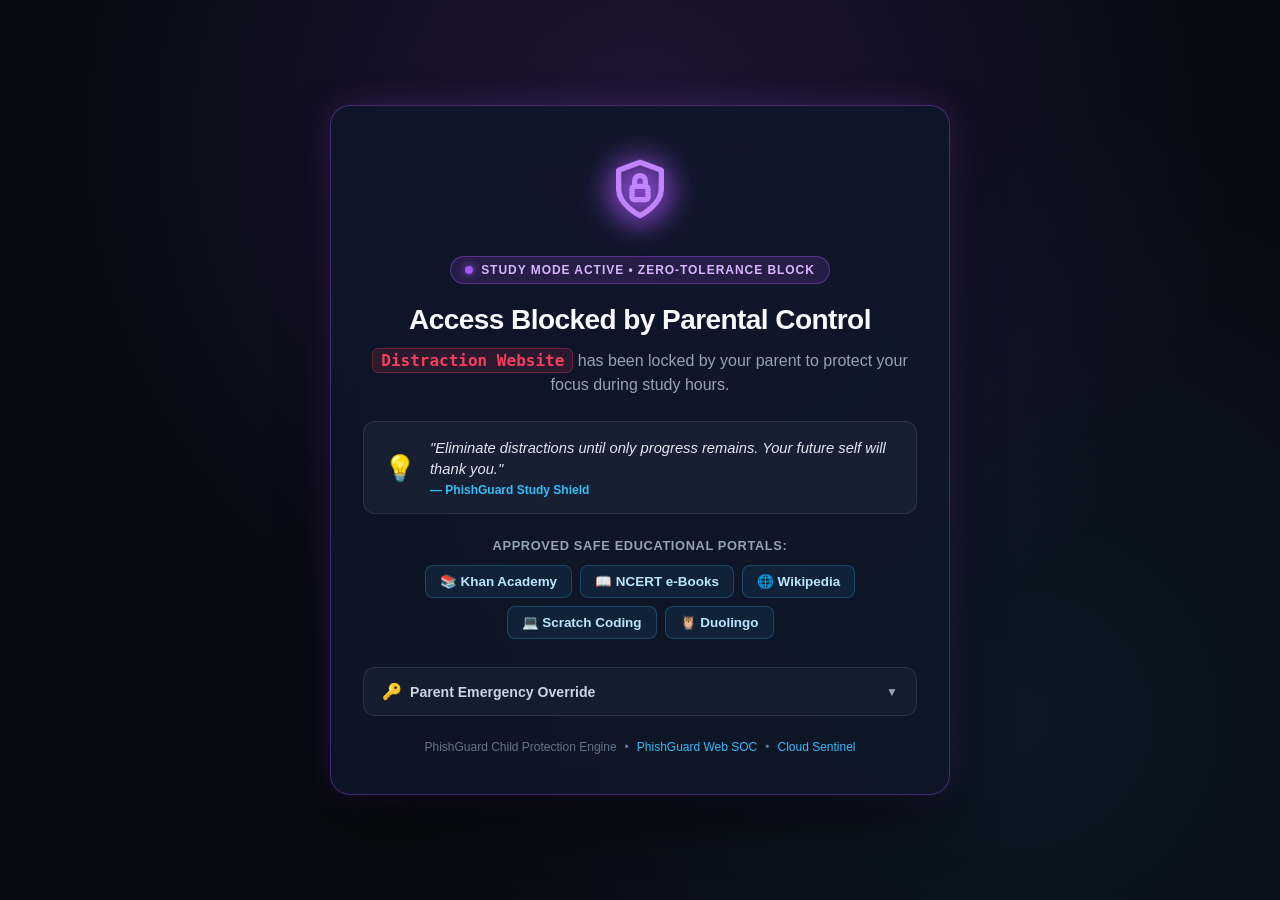
<file: extension/blocked.html>
<!DOCTYPE html>
<html lang="en">
<head>
  <meta charset="UTF-8">
  <meta name="viewport" content="width=device-width, initial-scale=1.0">
  <title>Study Lock Enforced — PhishGuard Parental Control</title>
  <link rel="stylesheet" href="blocked.css">
</head>
<body>
  <div class="block-container">
    <!-- Glowing Shield Icon -->
    <div class="shield-container">
      <div class="shield-glow"></div>
      <div class="shield-icon">
        <svg viewBox="0 0 24 24" width="64" height="64" fill="none" stroke="currentColor" stroke-width="2" stroke-linecap="round" stroke-linejoin="round">
          <path d="M12 22s8-4 8-10V5l-8-3-8 3v7c0 6 8 10 8 10z"/>
          <rect x="9" y="11" width="6" height="5" rx="1"/>
          <path d="M10 11V9a2 2 0 1 1 4 0v2"/>
        </svg>
      </div>
    </div>

    <!-- Alert Badge -->
    <div class="badge-lock">
      <span class="pulse-dot"></span>
      <span>STUDY MODE ACTIVE &bull; ZERO-TOLERANCE BLOCK</span>
    </div>

    <!-- Main Title -->
    <h1 class="title">Access Blocked by Parental Control</h1>
    <p class="subtitle">
      <span class="domain-tag" id="blocked-domain">Distraction Website</span> has been locked by your parent to protect your focus during study hours.
    </p>

    <!-- Motivation Card -->
    <div class="motivation-card">
      <div class="card-icon">💡</div>
      <div class="card-content">
        <div class="quote-text" id="quote-text">
          "Focus on your goals. Every distraction avoided today is an achievement tomorrow."
        </div>
        <div class="quote-author">— PhishGuard Study Shield</div>
      </div>
    </div>

    <!-- Educational Portal Recommendations -->
    <div class="edu-section">
      <div class="edu-title">Approved Safe Educational Portals:</div>
      <div class="edu-links">
        <a href="https://www.khanacademy.org" class="edu-pill" target="_blank">📚 Khan Academy</a>
        <a href="https://ncert.nic.in" class="edu-pill" target="_blank">📖 NCERT e-Books</a>
        <a href="https://www.wikipedia.org" class="edu-pill" target="_blank">🌐 Wikipedia</a>
        <a href="https://scratch.mit.edu" class="edu-pill" target="_blank">💻 Scratch Coding</a>
        <a href="https://www.duolingo.com" class="edu-pill" target="_blank">🦉 Duolingo</a>
      </div>
    </div>

    <!-- Parent Override Accordion -->
    <div class="override-card">
      <div class="override-header" id="override-toggle">
        <div class="override-title-group">
          <span class="key-icon">🔑</span>
          <span class="override-title">Parent Emergency Override</span>
        </div>
        <span class="toggle-arrow" id="toggle-arrow">▼</span>
      </div>

      <div class="override-body" id="override-body" style="display: none;">
        <p class="override-desc">
          Are you the parent? Enter your secret 4-digit PIN to temporarily grant a 15-minute study break or manage rules.
        </p>
        <div class="pin-group">
          <input type="password" id="override-pin" maxlength="4" placeholder="••••" class="pin-input" autocomplete="off" pattern="[0-9]*" inputmode="numeric">
          <button id="btn-submit-override" class="btn-override">Unlock</button>
        </div>
        <div id="pin-feedback" class="pin-feedback"></div>
      </div>
    </div>

    <!-- Footer / SOC Link -->
    <div class="footer">
      <span>PhishGuard Child Protection Engine</span>
      <span>&bull;</span>
      <a href="http://localhost:8501" target="_blank" class="footer-link">PhishGuard Web SOC</a>
      <span>&bull;</span>
      <a href="https://phishguard-soc.streamlit.app" target="_blank" class="footer-link">Cloud Sentinel</a>
    </div>
  </div>

  <script src="blocked.js"></script>
</body>
</html>
</file>
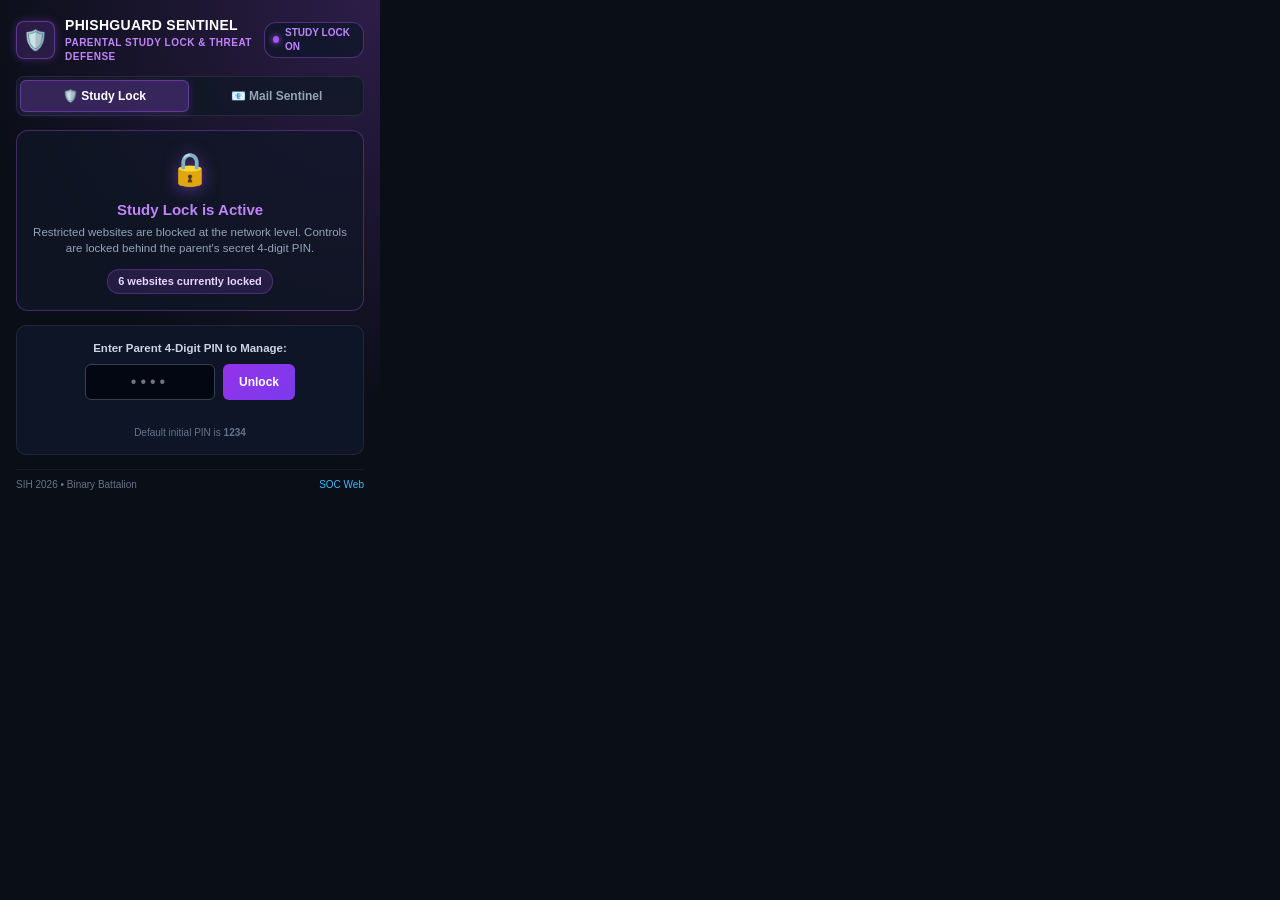
<file: extension/popup/popup.html>
<!DOCTYPE html>
<html lang="en">
<head>
  <meta charset="UTF-8">
  <meta name="viewport" content="width=device-width, initial-scale=1.0">
  <title>PhishGuard Sentinel & Study Lock</title>
  <link rel="stylesheet" href="popup.css">
</head>
<body>
  <div class="popup-container">
    <!-- Main Header -->
    <header class="header">
      <div class="brand">
        <div class="shield-badge">🛡️</div>
        <div>
          <div class="title">PhishGuard Sentinel</div>
          <div class="subtitle">Parental Study Lock & Threat Defense</div>
        </div>
      </div>
      <div id="status-pill" class="status-pill active">
        <span class="pulse-dot"></span>
        <span id="status-pill-text">LOCKED</span>
      </div>
    </header>

    <!-- Mode Navigation Tabs -->
    <nav class="nav-tabs">
      <button class="nav-tab active" id="tab-btn-study">
        <span>🛡️ Study Lock</span>
      </button>
      <button class="nav-tab" id="tab-btn-mail">
        <span>📧 Mail Sentinel</span>
      </button>
    </nav>

    <!-- ==================== TAB 1: STUDY LOCK ==================== -->
    <section id="tab-content-study" class="tab-pane active">
      <!-- 1. LOCKED VIEW (Child Screen / Default) -->
      <div id="study-locked-view" class="view-panel">
        <div class="lock-hero-card">
          <div class="lock-icon-wrapper">
            <span class="big-lock">🔒</span>
          </div>
          <div class="lock-title">Study Lock is Active</div>
          <div class="lock-desc">
            Restricted websites are blocked at the network level. Controls are locked behind the parent's secret 4-digit PIN.
          </div>
          <div class="blocked-count-badge">
            <span id="active-sites-count">6</span> websites currently locked
          </div>
        </div>

        <div class="pin-unlock-box">
          <label class="pin-label" for="parent-pin-input">Enter Parent 4-Digit PIN to Manage:</label>
          <div class="pin-row">
            <input type="password" id="parent-pin-input" maxlength="4" placeholder="••••" class="pin-field" autocomplete="off" pattern="[0-9]*" inputmode="numeric">
            <button id="btn-unlock-controls" class="btn-unlock">Unlock</button>
          </div>
          <div id="popup-pin-error" class="pin-error-msg"></div>
          <div class="default-pin-hint">Default initial PIN is <b>1234</b></div>
        </div>
      </div>

      <!-- 2. UNLOCKED VIEW (Parent Administration) -->
      <div id="study-unlocked-view" class="view-panel" style="display: none;">
        <!-- Top Action Bar -->
        <div class="unlocked-header">
          <span class="admin-badge">🔓 Parent Controls Unlocked</span>
          <button id="btn-relock" class="btn-sm-relock">🔒 Relock</button>
        </div>

        <!-- Master Switch -->
        <div class="control-card">
          <div class="control-label-group">
            <div class="control-title">Study Lock Protection</div>
            <div class="control-sub">Zero-tolerance network block on distractions</div>
          </div>
          <label class="switch">
            <input type="checkbox" id="master-toggle" checked>
            <span class="slider"></span>
          </label>
        </div>

        <!-- Add Website Form -->
        <div class="add-site-section">
          <label class="section-label">Block New Website / Domain:</label>
          <div class="input-row">
            <input type="text" id="new-domain-input" placeholder="e.g. reddit.com, twitch.tv" class="text-input">
            <button id="btn-add-domain" class="btn-add">➕ Add</button>
          </div>
        </div>

        <!-- Quick Presets -->
        <div class="presets-section">
          <div class="section-label-sm">Quick Add Popular Distractions:</div>
          <div class="preset-chips">
            <button class="preset-chip" data-domain="instagram.com">📸 Instagram</button>
            <button class="preset-chip" data-domain="youtube.com">▶️ YouTube</button>
            <button class="preset-chip" data-domain="roblox.com">🎮 Roblox</button>
            <button class="preset-chip" data-domain="snapchat.com">👻 Snapchat</button>
            <button class="preset-chip" data-domain="netflix.com">🎬 Netflix</button>
            <button class="preset-chip" data-domain="discord.com">💬 Discord</button>
            <button class="preset-chip" data-domain="reddit.com">🤖 Reddit</button>
            <button class="preset-chip" data-domain="tiktok.com">🎵 TikTok</button>
          </div>
        </div>

        <!-- Active Blocklist -->
        <div class="blocklist-section">
          <div class="section-label-sm">Currently Blocked Websites:</div>
          <div id="blocklist-chips" class="chips-container">
            <!-- Dynamically populated -->
          </div>
        </div>

        <!-- PIN Settings Expander -->
        <details class="pin-settings-details">
          <summary class="pin-settings-summary">⚙️ Change Parent 4-Digit PIN</summary>
          <div class="pin-change-box">
            <input type="password" id="new-pin-input" maxlength="4" placeholder="New 4-digit PIN" class="text-input-sm">
            <button id="btn-change-pin" class="btn-sm">Save PIN</button>
          </div>
          <div id="change-pin-msg" class="pin-error-msg"></div>
        </details>

        <!-- Web SOC Sync Button -->
        <button id="btn-sync-soc" class="btn-soc-sync">
          <span>🔄 Sync with PhishGuard Web SOC</span>
        </button>
      </div>
    </section>

    <!-- ==================== TAB 2: MAIL SENTINEL ==================== -->
    <section id="tab-content-mail" class="tab-pane" style="display: none;">
      <!-- Active Tab Context -->
      <div class="context-card" id="context-card">
        <div class="context-header">
          <span id="active-client-icon">📧</span>
          <span id="active-client-name" class="client-name">Detecting Mail Client...</span>
        </div>
        <div id="active-email-subject" class="subject-preview">Open an email in Gmail or Outlook to audit</div>
      </div>

      <!-- Main Action Button -->
      <button id="scan-now-btn" class="btn-primary">
        <span class="btn-icon">⚡</span>
        <span id="btn-text">Audit Active Email Now</span>
      </button>

      <!-- Scan Results Card -->
      <div id="results-card" class="results-card" style="display: none;">
        <div class="verdict-banner" id="verdict-banner">
          <div class="score-circle" id="score-circle">--</div>
          <div class="verdict-details">
            <div class="verdict-title" id="verdict-title">ANALYZING</div>
            <div class="threat-category" id="threat-category">Please wait...</div>
          </div>
        </div>

        <div class="intel-grid">
          <div class="intel-item">
            <div class="intel-label">Origin IP</div>
            <div class="intel-value" id="intel-ip">—</div>
          </div>
          <div class="intel-item">
            <div class="intel-label">Geolocation</div>
            <div class="intel-value" id="intel-geo">—</div>
          </div>
          <div class="intel-item">
            <div class="intel-label">Infrastructure</div>
            <div class="intel-value" id="intel-infra">—</div>
          </div>
          <div class="intel-item">
            <div class="intel-label">Chain of Custody</div>
            <div class="intel-value" id="intel-hash">SHA-256</div>
          </div>
        </div>

        <button id="open-soc-btn" class="btn-secondary">
          <span>🚀 Open Full 3D SOC Dashboard</span>
        </button>
      </div>
    </section>

    <!-- Popup Footer -->
    <footer class="footer">
      <span>SIH 2026 &bull; Binary Battalion</span>
      <a href="http://localhost:8501" target="_blank" class="footer-link">SOC Web</a>
    </footer>
  </div>

  <script src="popup.js"></script>
</body>
</html>
</file>
<file: extension/blocked.css>
/* blocked.css - PhishGuard Parental Control Study Lock */
:root {
  --bg-primary: #070a12;
  --bg-card: #0f172a;
  --bg-card-border: rgba(168, 85, 247, 0.35);
  --purple-glow: rgba(168, 85, 247, 0.4);
  --purple-accent: #a855f7;
  --purple-light: #c084fc;
  --cyan-accent: #38bdf8;
  --text-main: #f8fafc;
  --text-muted: #94a3b8;
  --danger: #ef4444;
  --success: #10b981;
}

* {
  margin: 0;
  padding: 0;
  box-sizing: border-box;
  font-family: -apple-system, BlinkMacSystemFont, "Segoe UI", Roboto, Oxygen, Ubuntu, Cantarell, "Open Sans", "Helvetica Neue", sans-serif;
}

body {
  background-color: var(--bg-primary);
  background-image: 
    radial-gradient(circle at 50% 15%, rgba(168, 85, 247, 0.15) 0%, transparent 60%),
    radial-gradient(circle at 80% 80%, rgba(56, 189, 248, 0.08) 0%, transparent 50%);
  color: var(--text-main);
  min-height: 100vh;
  display: flex;
  align-items: center;
  justify-content: center;
  padding: 24px 16px;
  overflow-x: hidden;
}

.block-container {
  width: 100%;
  max-width: 620px;
  background: rgba(15, 23, 42, 0.85);
  backdrop-filter: blur(16px);
  -webkit-backdrop-filter: blur(16px);
  border: 1.5px solid var(--bg-card-border);
  border-radius: 20px;
  padding: 40px 32px;
  text-align: center;
  box-shadow: 0 25px 60px -12px rgba(0, 0, 0, 0.8), 0 0 40px -10px var(--purple-glow);
  position: relative;
  animation: fadeIn 0.4s ease-out;
}

@keyframes fadeIn {
  from { opacity: 0; transform: translateY(14px) scale(0.98); }
  to { opacity: 1; transform: translateY(0) scale(1); }
}

/* Shield Icon & Glow */
.shield-container {
  position: relative;
  width: 90px;
  height: 90px;
  margin: 0 auto 20px;
  display: flex;
  align-items: center;
  justify-content: center;
}

.shield-glow {
  position: absolute;
  width: 100%;
  height: 100%;
  background: radial-gradient(circle, var(--purple-accent) 0%, transparent 70%);
  filter: blur(14px);
  animation: pulseGlow 2.5s infinite alternate;
}

@keyframes pulseGlow {
  0% { transform: scale(0.9); opacity: 0.5; }
  100% { transform: scale(1.15); opacity: 0.9; }
}

.shield-icon {
  position: relative;
  z-index: 2;
  color: var(--purple-light);
  filter: drop-shadow(0 4px 12px rgba(168, 85, 247, 0.5));
}

/* Badge Lock */
.badge-lock {
  display: inline-flex;
  align-items: center;
  gap: 8px;
  background: rgba(168, 85, 247, 0.15);
  border: 1px solid rgba(168, 85, 247, 0.4);
  color: #d8b4fe;
  font-size: 0.75rem;
  font-weight: 700;
  letter-spacing: 0.08em;
  padding: 6px 14px;
  border-radius: 9999px;
  margin-bottom: 18px;
}

.pulse-dot {
  width: 8px;
  height: 8px;
  background-color: var(--purple-accent);
  border-radius: 50%;
  box-shadow: 0 0 10px var(--purple-accent);
  animation: blink 1.5s infinite;
}

@keyframes blink {
  0%, 100% { opacity: 1; }
  50% { opacity: 0.3; }
}

/* Title & Subtitle */
.title {
  font-size: 1.75rem;
  font-weight: 800;
  color: var(--text-main);
  letter-spacing: -0.02em;
  margin-bottom: 12px;
  line-height: 1.25;
}

.subtitle {
  font-size: 1rem;
  color: var(--text-muted);
  line-height: 1.5;
  margin-bottom: 24px;
}

.domain-tag {
  color: #f43f5e;
  background: rgba(244, 63, 94, 0.12);
  border: 1px solid rgba(244, 63, 94, 0.3);
  padding: 2px 8px;
  border-radius: 6px;
  font-weight: 700;
  font-family: monospace;
}

/* Motivation Card */
.motivation-card {
  background: rgba(30, 41, 59, 0.6);
  border: 1px solid rgba(148, 163, 184, 0.15);
  border-radius: 12px;
  padding: 16px 20px;
  margin-bottom: 24px;
  display: flex;
  align-items: center;
  gap: 14px;
  text-align: left;
}

.card-icon {
  font-size: 1.6rem;
  flex-shrink: 0;
}

.quote-text {
  font-size: 0.92rem;
  color: #e2e8f0;
  font-style: italic;
  line-height: 1.4;
}

.quote-author {
  font-size: 0.75rem;
  color: var(--cyan-accent);
  margin-top: 4px;
  font-weight: 600;
}

/* Educational Section */
.edu-section {
  margin-bottom: 28px;
}

.edu-title {
  font-size: 0.8rem;
  font-weight: 700;
  text-transform: uppercase;
  letter-spacing: 0.05em;
  color: var(--text-muted);
  margin-bottom: 12px;
}

.edu-links {
  display: flex;
  flex-wrap: wrap;
  gap: 8px;
  justify-content: center;
}

.edu-pill {
  background: rgba(56, 189, 248, 0.08);
  border: 1px solid rgba(56, 189, 248, 0.25);
  color: #bae6fd;
  text-decoration: none;
  font-size: 0.84rem;
  font-weight: 600;
  padding: 8px 14px;
  border-radius: 8px;
  transition: all 0.2s ease;
}

.edu-pill:hover {
  background: rgba(56, 189, 248, 0.2);
  border-color: var(--cyan-accent);
  color: #ffffff;
  transform: translateY(-2px);
}

/* Parent Override Drawer */
.override-card {
  background: rgba(15, 23, 42, 0.9);
  border: 1px solid rgba(148, 163, 184, 0.2);
  border-radius: 12px;
  overflow: hidden;
  margin-bottom: 24px;
}

.override-header {
  padding: 14px 18px;
  display: flex;
  align-items: center;
  justify-content: space-between;
  cursor: pointer;
  user-select: none;
  background: rgba(30, 41, 59, 0.4);
  transition: background 0.2s;
}

.override-header:hover {
  background: rgba(30, 41, 59, 0.8);
}

.override-title-group {
  display: flex;
  align-items: center;
  gap: 8px;
}

.override-title {
  font-size: 0.88rem;
  font-weight: 600;
  color: #cbd5e1;
}

.toggle-arrow {
  font-size: 0.75rem;
  color: var(--text-muted);
  transition: transform 0.2s;
}

.override-body {
  padding: 16px 18px;
  border-top: 1px solid rgba(148, 163, 184, 0.1);
  text-align: left;
}

.override-desc {
  font-size: 0.82rem;
  color: var(--text-muted);
  margin-bottom: 12px;
  line-height: 1.4;
}

.pin-group {
  display: flex;
  gap: 8px;
}

.pin-input {
  flex: 1;
  background: #020617;
  border: 1.5px solid #334155;
  border-radius: 8px;
  padding: 10px 14px;
  font-size: 1.1rem;
  letter-spacing: 0.3em;
  color: #ffffff;
  text-align: center;
  outline: none;
  transition: border-color 0.2s;
}

.pin-input:focus {
  border-color: var(--purple-accent);
  box-shadow: 0 0 0 3px rgba(168, 85, 247, 0.25);
}

.btn-override {
  background: linear-gradient(135deg, #9333ea 0%, #7c3aed 100%);
  color: #ffffff;
  border: none;
  border-radius: 8px;
  padding: 10px 18px;
  font-weight: 700;
  font-size: 0.88rem;
  cursor: pointer;
  transition: opacity 0.2s, transform 0.1s;
}

.btn-override:hover {
  opacity: 0.92;
  transform: translateY(-1px);
}

.pin-feedback {
  margin-top: 8px;
  font-size: 0.8rem;
  font-weight: 600;
  min-height: 1.2rem;
}

.pin-feedback.error {
  color: var(--danger);
  animation: shake 0.3s ease;
}

.pin-feedback.success {
  color: var(--success);
}

@keyframes shake {
  0%, 100% { transform: translateX(0); }
  25% { transform: translateX(-6px); }
  75% { transform: translateX(6px); }
}

/* Footer */
.footer {
  display: flex;
  align-items: center;
  justify-content: center;
  gap: 8px;
  font-size: 0.75rem;
  color: #64748b;
}

.footer-link {
  color: var(--cyan-accent);
  text-decoration: none;
  transition: color 0.2s;
}

.footer-link:hover {
  color: #7dd3fc;
  text-decoration: underline;
}
</file>
<file: extension/popup/popup.css>
/* popup.css - PhishGuard Sentinel & Study Lock HUD */

:root {
  --bg-main: #0a0e17;
  --bg-card: #111827;
  --purple-accent: #a855f7;
  --purple-light: #c084fc;
  --cyan-accent: #38bdf8;
  --text-main: #f8fafc;
  --text-muted: #94a3b8;
  --danger: #ef4444;
  --success: #10b981;
}

* {
  box-sizing: border-box;
  margin: 0;
  padding: 0;
}

body {
  width: 380px;
  background-color: var(--bg-main);
  color: var(--text-main);
  font-family: -apple-system, BlinkMacSystemFont, "Segoe UI", Roboto, sans-serif;
  font-size: 13px;
  line-height: 1.4;
  overflow-x: hidden;
}

.popup-container {
  padding: 16px;
  background: radial-gradient(circle at top right, rgba(168, 85, 247, 0.22) 0%, #0a0e17 65%);
}

/* Header */
.header {
  display: flex;
  justify-content: space-between;
  align-items: center;
  margin-bottom: 12px;
}

.brand {
  display: flex;
  align-items: center;
  gap: 10px;
}

.shield-badge {
  font-size: 20px;
  background: rgba(168, 85, 247, 0.18);
  border: 1px solid rgba(168, 85, 247, 0.45);
  border-radius: 8px;
  padding: 4px 6px;
  box-shadow: 0 0 10px rgba(168, 85, 247, 0.3);
}

.title {
  font-size: 14px;
  font-weight: 800;
  color: #ffffff;
  letter-spacing: 0.3px;
  text-transform: uppercase;
}

.subtitle {
  font-size: 10px;
  color: var(--purple-light);
  font-weight: 700;
  text-transform: uppercase;
  letter-spacing: 0.5px;
}

/* Status Pill */
.status-pill {
  display: flex;
  align-items: center;
  gap: 6px;
  background: rgba(15, 23, 42, 0.8);
  border: 1px solid rgba(168, 85, 247, 0.4);
  border-radius: 12px;
  padding: 3px 8px;
  font-size: 10px;
  font-weight: 700;
  color: var(--purple-light);
}

.status-pill.inactive {
  border-color: rgba(148, 163, 184, 0.3);
  color: var(--text-muted);
}

.pulse-dot {
  width: 7px;
  height: 7px;
  border-radius: 50%;
  background-color: var(--purple-accent);
  box-shadow: 0 0 6px var(--purple-accent);
}

.status-pill.inactive .pulse-dot {
  background-color: #64748b;
  box-shadow: none;
}

/* Navigation Tabs */
.nav-tabs {
  display: flex;
  background: rgba(17, 24, 39, 0.8);
  border: 1px solid rgba(255, 255, 255, 0.08);
  border-radius: 8px;
  padding: 3px;
  margin-bottom: 14px;
  gap: 4px;
}

.nav-tab {
  flex: 1;
  background: transparent;
  border: none;
  border-radius: 6px;
  padding: 8px 10px;
  color: var(--text-muted);
  font-size: 12px;
  font-weight: 600;
  cursor: pointer;
  transition: all 0.2s;
  display: flex;
  align-items: center;
  justify-content: center;
  gap: 6px;
}

.nav-tab:hover {
  color: #ffffff;
}

.nav-tab.active {
  background: rgba(168, 85, 247, 0.25);
  border: 1px solid rgba(168, 85, 247, 0.4);
  color: #ffffff;
  font-weight: 700;
  box-shadow: 0 2px 8px rgba(168, 85, 247, 0.2);
}

/* Tab Panels */
.tab-pane {
  display: none;
}

.tab-pane.active {
  display: block;
}

/* Study Lock - Locked Screen (Child View) */
.lock-hero-card {
  background: rgba(17, 24, 39, 0.7);
  border: 1.5px solid rgba(168, 85, 247, 0.35);
  border-radius: 12px;
  padding: 16px;
  text-align: center;
  margin-bottom: 14px;
}

.lock-icon-wrapper {
  margin-bottom: 8px;
}

.big-lock {
  font-size: 32px;
  filter: drop-shadow(0 2px 8px rgba(168, 85, 247, 0.5));
}

.lock-title {
  font-size: 15px;
  font-weight: 800;
  color: var(--purple-light);
  margin-bottom: 4px;
}

.lock-desc {
  font-size: 11.5px;
  color: var(--text-muted);
  line-height: 1.4;
  margin-bottom: 12px;
}

.blocked-count-badge {
  display: inline-block;
  background: rgba(168, 85, 247, 0.15);
  border: 1px solid rgba(168, 85, 247, 0.3);
  color: #e9d5ff;
  font-size: 11px;
  font-weight: 700;
  padding: 4px 10px;
  border-radius: 12px;
}

/* PIN Unlock Box */
.pin-unlock-box {
  background: rgba(15, 23, 42, 0.85);
  border: 1px solid rgba(255, 255, 255, 0.08);
  border-radius: 10px;
  padding: 14px;
  text-align: center;
}

.pin-label {
  display: block;
  font-size: 11.5px;
  font-weight: 600;
  color: #cbd5e1;
  margin-bottom: 8px;
}

.pin-row {
  display: flex;
  gap: 8px;
  justify-content: center;
}

.pin-field {
  width: 130px;
  background: #030712;
  border: 1.5px solid #374151;
  border-radius: 6px;
  padding: 8px;
  font-size: 16px;
  color: #ffffff;
  text-align: center;
  letter-spacing: 0.25em;
  outline: none;
}

.pin-field:focus {
  border-color: var(--purple-accent);
  box-shadow: 0 0 0 2px rgba(168, 85, 247, 0.25);
}

.btn-unlock {
  background: linear-gradient(135deg, #9333ea 0%, #7c3aed 100%);
  color: #ffffff;
  border: none;
  border-radius: 6px;
  padding: 8px 16px;
  font-weight: 700;
  font-size: 12px;
  cursor: pointer;
  transition: opacity 0.2s;
}

.btn-unlock:hover {
  opacity: 0.92;
}

.pin-error-msg {
  font-size: 11px;
  font-weight: 600;
  color: var(--danger);
  margin-top: 6px;
  min-height: 14px;
}

.default-pin-hint {
  font-size: 10px;
  color: #64748b;
  margin-top: 6px;
}

/* Study Lock - Unlocked View (Parent View) */
.unlocked-header {
  display: flex;
  justify-content: space-between;
  align-items: center;
  background: rgba(16, 185, 129, 0.12);
  border: 1px solid rgba(16, 185, 129, 0.3);
  border-radius: 8px;
  padding: 6px 10px;
  margin-bottom: 12px;
}

.admin-badge {
  color: #6ee7b7;
  font-size: 11px;
  font-weight: 700;
}

.btn-sm-relock {
  background: rgba(15, 23, 42, 0.8);
  border: 1px solid rgba(255, 255, 255, 0.2);
  color: #e2e8f0;
  border-radius: 4px;
  padding: 3px 8px;
  font-size: 10px;
  font-weight: 600;
  cursor: pointer;
}

.btn-sm-relock:hover {
  background: rgba(239, 68, 68, 0.2);
  color: #fca5a5;
  border-color: var(--danger);
}

/* Master Switch Card */
.control-card {
  display: flex;
  justify-content: space-between;
  align-items: center;
  background: rgba(17, 24, 39, 0.8);
  border: 1px solid rgba(255, 255, 255, 0.08);
  border-radius: 8px;
  padding: 10px 12px;
  margin-bottom: 12px;
}

.control-title {
  font-size: 12.5px;
  font-weight: 700;
  color: #ffffff;
}

.control-sub {
  font-size: 10px;
  color: var(--text-muted);
}

/* Switch */
.switch {
  position: relative;
  display: inline-block;
  width: 38px;
  height: 20px;
}

.switch input {
  opacity: 0;
  width: 0;
  height: 0;
}

.slider {
  position: absolute;
  cursor: pointer;
  top: 0; left: 0; right: 0; bottom: 0;
  background-color: #374151;
  transition: .25s;
  border-radius: 20px;
}

.slider:before {
  position: absolute;
  content: "";
  height: 14px;
  width: 14px;
  left: 3px;
  bottom: 3px;
  background-color: white;
  transition: .25s;
  border-radius: 50%;
}

input:checked + .slider {
  background-color: var(--purple-accent);
}

input:checked + .slider:before {
  transform: translateX(18px);
}

/* Add Site Section */
.add-site-section {
  margin-bottom: 10px;
}

.section-label {
  display: block;
  font-size: 11px;
  font-weight: 700;
  color: #cbd5e1;
  margin-bottom: 6px;
}

.section-label-sm {
  font-size: 10.5px;
  font-weight: 700;
  color: #94a3b8;
  margin-bottom: 6px;
}

.input-row {
  display: flex;
  gap: 6px;
}

.text-input {
  flex: 1;
  background: #030712;
  border: 1px solid #374151;
  border-radius: 6px;
  padding: 7px 10px;
  font-size: 12px;
  color: #ffffff;
  outline: none;
}

.text-input:focus {
  border-color: var(--purple-accent);
}

.btn-add {
  background: rgba(168, 85, 247, 0.2);
  border: 1px solid var(--purple-accent);
  color: #d8b4fe;
  border-radius: 6px;
  padding: 7px 12px;
  font-size: 12px;
  font-weight: 700;
  cursor: pointer;
}

.btn-add:hover {
  background: var(--purple-accent);
  color: #ffffff;
}

/* Preset Chips */
.presets-section {
  margin-bottom: 12px;
}

.preset-chips {
  display: flex;
  flex-wrap: wrap;
  gap: 5px;
}

.preset-chip {
  background: rgba(30, 41, 59, 0.6);
  border: 1px solid rgba(255, 255, 255, 0.1);
  color: #cbd5e1;
  font-size: 10px;
  font-weight: 600;
  padding: 4px 8px;
  border-radius: 6px;
  cursor: pointer;
  transition: all 0.15s;
}

.preset-chip:hover {
  background: rgba(168, 85, 247, 0.2);
  border-color: var(--purple-accent);
  color: #ffffff;
}

/* Blocklist Chips */
.blocklist-section {
  margin-bottom: 12px;
}

.chips-container {
  display: flex;
  flex-wrap: wrap;
  gap: 6px;
  max-height: 110px;
  overflow-y: auto;
  padding: 4px;
  background: rgba(3, 7, 18, 0.4);
  border-radius: 6px;
  border: 1px solid rgba(255, 255, 255, 0.05);
}

.site-chip {
  display: inline-flex;
  align-items: center;
  gap: 6px;
  background: rgba(239, 68, 68, 0.15);
  border: 1px solid rgba(239, 68, 68, 0.35);
  color: #fca5a5;
  font-size: 11px;
  font-weight: 600;
  padding: 3px 8px;
  border-radius: 6px;
}

.chip-del-btn {
  background: transparent;
  border: none;
  color: #f87171;
  font-size: 11px;
  cursor: pointer;
  font-weight: 800;
}

.chip-del-btn:hover {
  color: #ffffff;
}

/* PIN Settings Details */
.pin-settings-details {
  background: rgba(17, 24, 39, 0.6);
  border: 1px solid rgba(255, 255, 255, 0.08);
  border-radius: 6px;
  padding: 6px 10px;
  margin-bottom: 12px;
}

.pin-settings-summary {
  font-size: 11px;
  font-weight: 600;
  color: #94a3b8;
  cursor: pointer;
  outline: none;
}

.pin-change-box {
  display: flex;
  gap: 6px;
  margin-top: 8px;
}

.text-input-sm {
  flex: 1;
  background: #030712;
  border: 1px solid #374151;
  border-radius: 4px;
  padding: 5px 8px;
  font-size: 11px;
  color: #ffffff;
  outline: none;
}

.btn-sm {
  background: rgba(56, 189, 248, 0.15);
  border: 1px solid rgba(56, 189, 248, 0.3);
  color: #38bdf8;
  border-radius: 4px;
  padding: 5px 10px;
  font-size: 11px;
  font-weight: 600;
  cursor: pointer;
}

.btn-soc-sync {
  width: 100%;
  background: rgba(56, 189, 248, 0.1);
  border: 1px solid rgba(56, 189, 248, 0.25);
  color: #7dd3fc;
  border-radius: 6px;
  padding: 8px;
  font-size: 11.5px;
  font-weight: 700;
  cursor: pointer;
  transition: all 0.2s;
}

.btn-soc-sync:hover {
  background: rgba(56, 189, 248, 0.2);
  color: #ffffff;
}

/* Mail Sentinel (Preserved) */
.context-card {
  background: rgba(20, 20, 25, 0.9);
  border: 1px solid rgba(229, 9, 20, 0.25);
  border-radius: 10px;
  padding: 10px 12px;
  margin-bottom: 12px;
}

.context-header {
  display: flex;
  align-items: center;
  gap: 6px;
  font-size: 11px;
  font-weight: 600;
  color: #a3a3a3;
  margin-bottom: 4px;
}

.client-name {
  color: #ff4d58;
}

.subject-preview {
  font-size: 12px;
  color: #ffffff;
  font-weight: 500;
  white-space: nowrap;
  overflow: hidden;
  text-overflow: ellipsis;
}

.btn-primary {
  width: 100%;
  display: flex;
  justify-content: center;
  align-items: center;
  gap: 8px;
  background: linear-gradient(135deg, #E50914 0%, #B81D24 100%);
  color: #ffffff;
  border: none;
  border-radius: 8px;
  padding: 10px;
  font-size: 13px;
  font-weight: 700;
  cursor: pointer;
  box-shadow: 0 4px 14px rgba(229, 9, 20, 0.45);
  transition: all 0.2s ease;
}

.btn-primary:hover {
  opacity: 0.92;
  transform: translateY(-1px);
}

.btn-secondary {
  width: 100%;
  display: flex;
  justify-content: center;
  align-items: center;
  gap: 8px;
  background: rgba(30, 41, 59, 0.8);
  color: #38bdf8;
  border: 1px solid rgba(56, 189, 248, 0.3);
  border-radius: 8px;
  padding: 9px;
  font-size: 12px;
  font-weight: 600;
  cursor: pointer;
  margin-top: 10px;
  transition: all 0.15s ease;
}

.btn-secondary:hover {
  background: rgba(56, 189, 248, 0.15);
  color: #ffffff;
}

.results-card {
  margin-top: 12px;
  background: rgba(15, 23, 42, 0.95);
  border: 1px solid rgba(255, 255, 255, 0.1);
  border-radius: 10px;
  padding: 12px;
  animation: fadeIn 0.25s ease-out;
}

@keyframes fadeIn {
  from { opacity: 0; transform: translateY(6px); }
  to { opacity: 1; transform: translateY(0); }
}

.verdict-banner {
  display: flex;
  align-items: center;
  gap: 12px;
  padding-bottom: 10px;
  border-bottom: 1px solid rgba(255, 255, 255, 0.08);
}

.score-circle {
  width: 44px;
  height: 44px;
  border-radius: 50%;
  display: flex;
  align-items: center;
  justify-content: center;
  font-size: 15px;
  font-weight: 800;
  border: 3px solid #ef4444;
  color: #ef4444;
  box-shadow: 0 0 10px rgba(239, 68, 68, 0.3);
}

.verdict-title {
  font-size: 13px;
  font-weight: 700;
  letter-spacing: 0.3px;
}

.threat-category {
  font-size: 11px;
  color: #94a3b8;
  margin-top: 2px;
}

.intel-grid {
  display: grid;
  grid-template-columns: 1fr 1fr;
  gap: 8px;
  margin-top: 10px;
}

.intel-item {
  background: rgba(0, 0, 0, 0.3);
  border: 1px solid rgba(255, 255, 255, 0.05);
  border-radius: 6px;
  padding: 6px 8px;
}

.intel-label {
  font-size: 9px;
  color: #64748b;
  text-transform: uppercase;
  font-weight: 600;
}

.intel-value {
  font-size: 11px;
  font-weight: 600;
  color: #e2e8f0;
  white-space: nowrap;
  overflow: hidden;
  text-overflow: ellipsis;
  margin-top: 2px;
}

/* Footer */
.footer {
  display: flex;
  justify-content: space-between;
  align-items: center;
  margin-top: 14px;
  font-size: 10px;
  color: #64748b;
  padding-top: 8px;
  border-top: 1px solid rgba(255, 255, 255, 0.06);
}

.footer-link {
  color: #38bdf8;
  text-decoration: none;
}

.footer-link:hover {
  text-decoration: underline;
}
</file>
